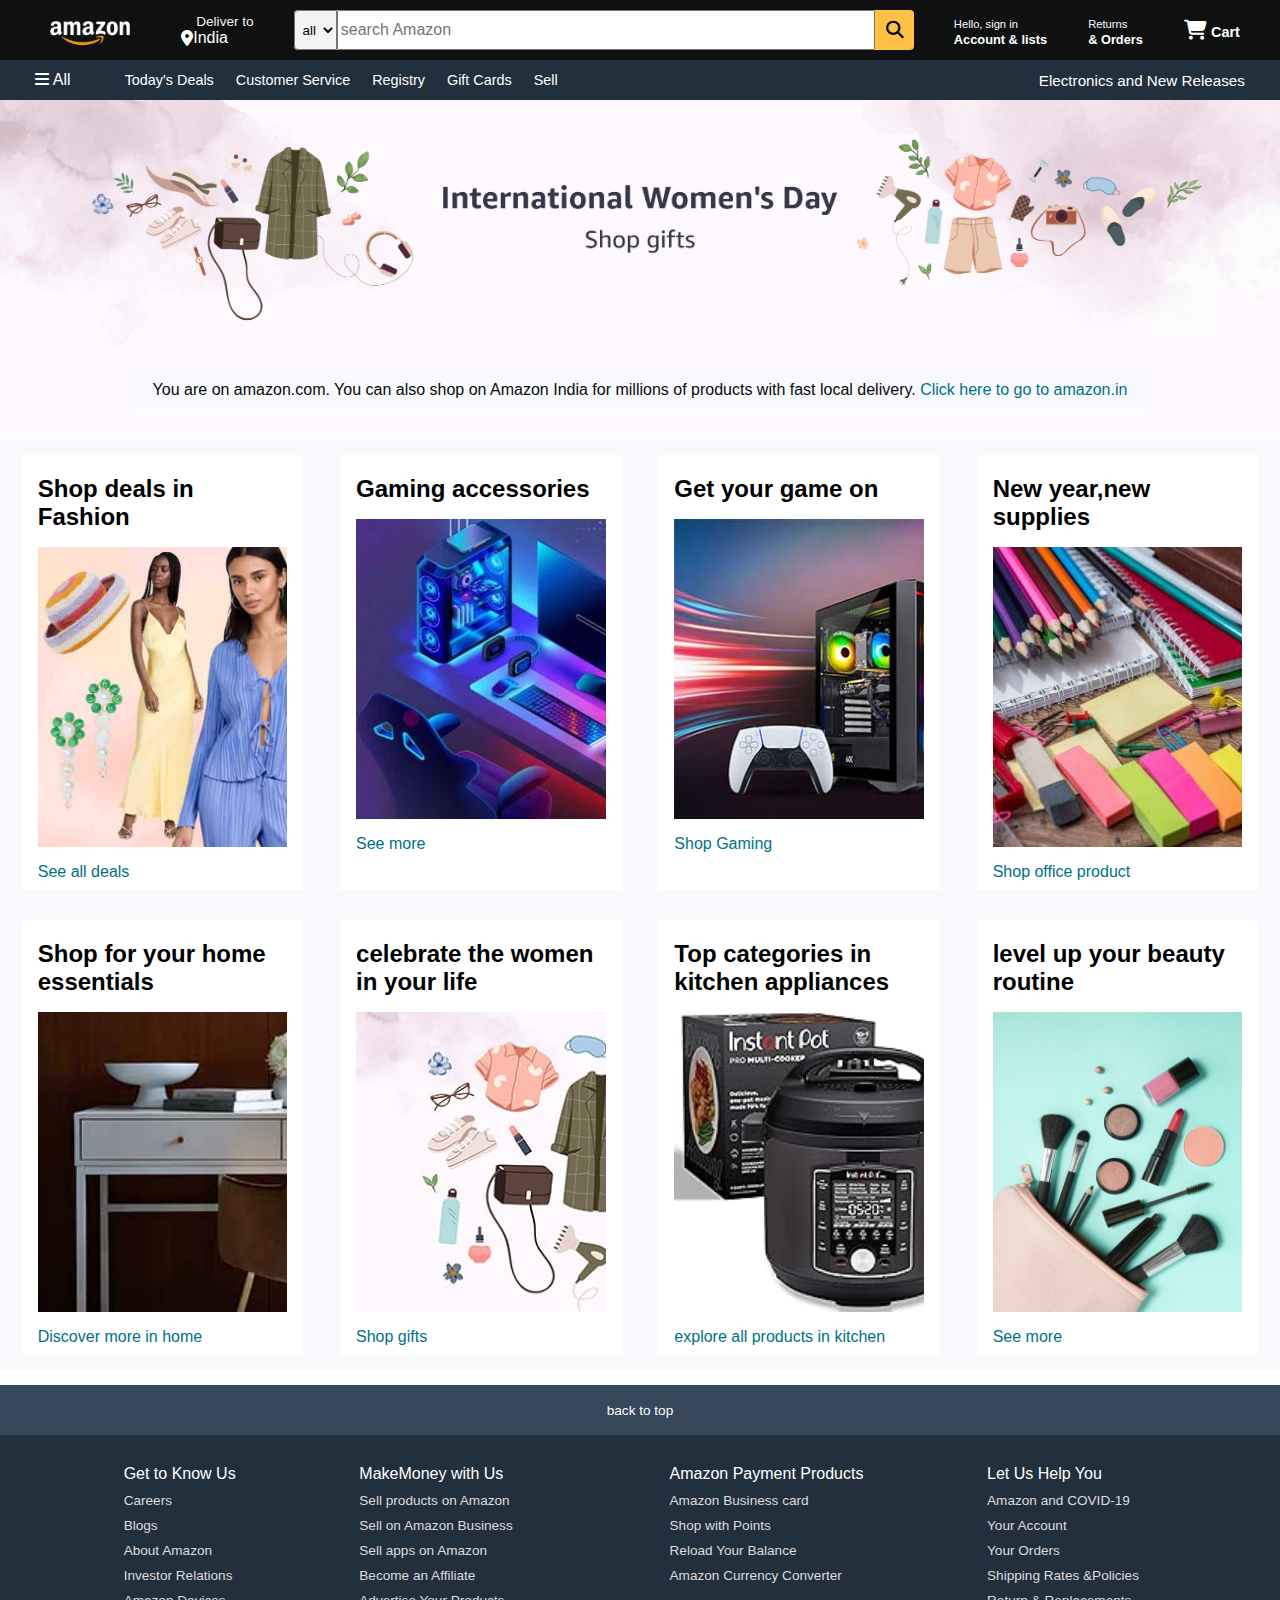
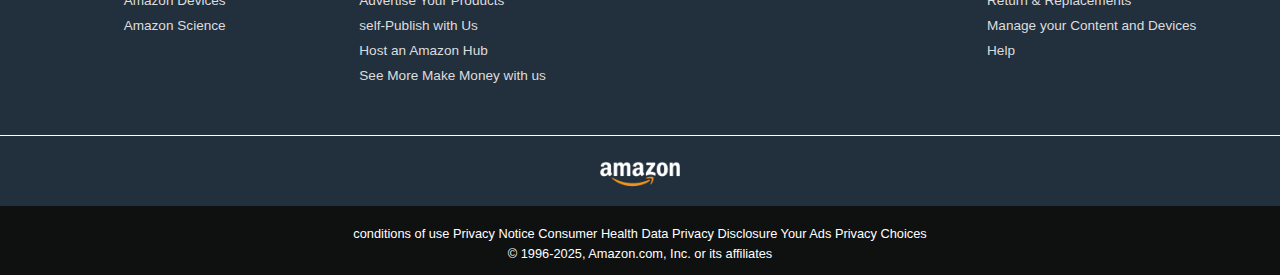
<file: index.html>
<!DOCTYPE html>
<html lang="en">

<head>
    <meta charset="UTF-8">
    <meta name="viewport" content="width=device-width, initial-scale=1.0">
    <title>Amazon</title>

    <link rel="stylesheet" href="https://cdnjs.cloudflare.com/ajax/libs/font-awesome/6.7.2/css/all.min.css"
        integrity="sha512-Evv84Mr4kqVGRNSgIGL/F/aIDqQb7xQ2vcrdIwxfjThSH8CSR7PBEakCr51Ck+w+/U6swU2Im1vVX0SVk9ABhg=="
        crossorigin="anonymous" referrerpolicy="no-referrer" />
    <link rel="stylesheet" href="style.css">
</head>

<body>
    <header>
        <div class="navbar">
            <div class="nav-logo border">
                <div class="logo"></div>
            </div>
            <div class="nav address border">
                <p class="add-first">Deliver to</p>
                <div class="add-icon">
                    <i class="fa-solid fa-location-dot"></i>
                    <p class="address second">India</p>
                </div>
            </div>

            <div class="nav-search">
                <select class="search-select">
                    <option>all</option>
                </select>

                <input placeholder="search Amazon" class="search-input">

                <div class="search-icon">
                    <i class="fa-solid fa-magnifying-glass"></i>


                </div>
            </div>

            <div class="nav-signin border">
                <p><span>Hello, sign in</span></p>
                <p class="nav-second">Account & lists</p>
            </div>
            <div class="nav-return border">
                <p><span>Returns</span></p>
                <p class="nav-second">& Orders</p>
            </div>

            <div class="nav-cart border">
                <i class="fa-solid fa-cart-shopping"></i>
                Cart
            </div>
        </div>
        <div class="panel">
            <div class="panel-all border">
                <i class="fa-solid fa-bars"></i>
                All
            </div>
            <div class="panel-ops border">
                <p>Today's Deals</p>
                <p>Customer Service</p>
                <p> Registry</p>
                <p>Gift Cards</p>
                <p>Sell</p>

            </div>
            <div class="panel-deals border">
                <p> Electronics and New Releases</p>
            </div>
        </div>

        </div>
    </header>
    <div class="hero-section">
        <div class="hero-msg">
            <p>You are on amazon.com. You can also shop on Amazon India for millions of products with fast local
                delivery. <a> Click here to go to amazon.in</a></p>
        </div>
    </div>
    <div class="shop-section">

        <div class="box1 box">
            <div class="box-content">
                <h2>Shop deals in Fashion </h2>
                <div class="box-img" style="background-image: url('./images/box8_image.jpg');"></div>
                <p>See all deals</p>
            </div>
        </div>

        <div class="box2 box">
            <div class="box-content">
                <h2>Gaming accessories </h2>
                <div class="box-img" style="background-image: url('./images/ga.jpg');"></div>
                <p>See more</p>
            </div>
        </div>

        <div class="box3 box">
            <div class="box-content">
                <h2>Get your game on </h2>
                <div class="box-img" style="background-image: url('./images/image.jpg');"></div>
                <p>Shop Gaming</p>
            </div>

        </div>
        <div class="box4 box">
            <div class="box-content">
                <h2> New year,new supplies</h2>
                <div class="box-img" style="background-image: url('./images/i1.jpg');"></div>
                <p>Shop office product</p>
            </div>

        </div>
        <div class="box5 box">
            <div class="box-content">
                <h2>Shop for your home essentials </h2>
                <div class="box-img" style="background-image: url('./images/box3_image.jpg');"></div>
                <p>Discover more in home</p>
            </div>
        </div>

        <div class="box6 box">
            <div class="box-content">
                <h2>celebrate the women in your life </h2>
                <div class="box-img" style="background-image: url('./images/7.jpg');"></div>
                <p>Shop gifts</p>
            </div>
        </div>

        <div class="box7 box">
            <div class="box-content">
                <h2>Top categories in kitchen appliances </h2>
                <div class="box-img" style="background-image: url('./images/k.jpg');"></div>
                <p>explore all products in kitchen</p>
            </div>

        </div>
        <div class="box8 box">
            <div class="box-content">
                <h2> level up your beauty routine</h2>
                <div class="box-img" style="background-image: url('./images/box5_image.jpg');"></div>
                <p>See more</p>
            </div>
        </div>
    </div>
    <footer>
        <div class="foot-panel1">
            back to top
        </div>
        <div class="foot-panel2">
            <ul>
                <p>Get to Know Us</p>
                <a>Careers</a>
                <a>Blogs</a>
                <a>About Amazon</a>
                <a>Investor Relations</a>
                <a>Amazon Devices</a>
                <a>Amazon Science</a>
            </ul>
            <ul>
                <p>MakeMoney with Us</p>
                <a>Sell products on Amazon</a>
                <a>Sell on Amazon Business</a>
                <a>Sell apps on Amazon</a>
                <a>Become an Affiliate</a>
                <a>Advertise Your Products</a>
                <a>self-Publish with Us</a>
                <a>Host an Amazon Hub</a>
                <a>See More Make Money with us</a>
            </ul>
            <ul>
                <p>Amazon Payment Products</p>
                <a>Amazon Business card</a>
                <a>Shop with Points</a>
                <a>Reload Your Balance</a>
                <a>Amazon Currency Converter</a>

            </ul>
            <ul>
                <p>Let Us Help You</p>
                <a>Amazon and COVID-19</a>
                <a>Your Account</a>
                <a>Your Orders</a>
                <a>Shipping Rates &Policies</a>
                <a>Return & Replacements</a>
                <a>Manage your Content and Devices</a>
                <a>Help</a>
            </ul>
        </div>
        <div class="foot-panel3">
            <div class="logo"></div>
        </div>
        <div class="foot-panel4">
            <div class="pages">
                <a>conditions of use</a>
                <a>Privacy Notice</a>
                <a>Consumer Health Data Privacy Disclosure</a>
                <a>Your Ads Privacy Choices</a>

            </div>
            <div class="copyright">© 1996-2025, Amazon.com, Inc. or its affiliates</div>
        </div>
    </footer>

</body>

</html>
</file>
<file: style.css>
*{
    margin:0;
    font-family: Arial;
    border: border-box;

}

.navbar {
    height: 60px;
    background-color: #0f1111;
    color: white;
    display:flex;
    align-items: center;
    justify-content: space-evenly;


}
.nav-logo{
    height:50px;
    width: 100px;
}
.logo{
   background-image: url("./images/amazon_logo.png");
   background-size: cover;
   height:50px;
   width: 100%;
}

.border{
    border: 1px solid transparent;

}

.border:hover{
    border: 1px solid white
}

/** box2**/
.add-first{
    color: #faf2f2;
    font-size: 0.85rem;
    margin-left: 15px; 
}

.add-second{
    font-size: 1rem;
    margin-left: 3px;
}
.add-icon{
    display: flex;
    align-items: center;

}
/**BOX3**/
.nav-search{
    display: flex;
    justify-content: space-evenly;
    background-color: #FFC145;
    width: 620px;
    height: 40px;
    border-radius: 4px;


    color: #090909;
    

}
.search-select{
    background-color: #f3f3f3;
    width: 50px;
    text-align: center;
    border-top-left-radius: 4px;
    border-bottom-left-radius:4px;

}

.search-input{
    width: 100%;
    font-size: 1rem;
    
}
.search-icon{
    width: 45px;
    display: flex;
    justify-content: center;
    align-items: center;
    font-size: 1.1rem;


}
.nav-search:hover{
    border: 2px solid orange;
}
/**box4**/
span{
    font-size: 0.7rem;
}
.nav-second{
    font-size: 0.80rem;
    font-weight: 700;

}
/**box5**/
.nav-cart i{
    font-size: 20px;
}
.nav-cart{
    font-size:0.90rem ;
    font-weight: 700;
}
/**Panel**/
.panel{
    height:40px;
    background-color:#222f3d ;
    display: flex;
    color:white;
    align-items: center;
    justify-content:space-evenly;
}
.panel-ops p{
    display: inline;
    margin-left:18px ;
}
.panel-ops{
    width:70%;
    font-size: 0.90rem;
}
.panel-deals{
    font-size:0.95rem;
}
/**hero section**/
.hero-section{
    background-image:url("./images/herosection.jpg") ;
    background-size: cover;
    height: 340px;
    display: flex;
    justify-content: center;
    align-items: flex-end;
}
.hero-msg {
    background-color: #f8f9fd;
    color: #090909;
    height:40px ;
    display: flex;
    align-items: center;
    justify-content:center ;
    font: size 0.90em; 
    width:80%;
    margin-bottom: 30px;
    
}
.hero-msg a{
    color: #007185;
}
/**shop section**/

.shop-section{
    display: flex;
    flex-wrap: wrap ;
    justify-content: space-evenly;
    background-color: #f8f9fd;
}

.box{
    
    height: 400px;
    width: 22%;
    background-color: white;
    padding: 20px 0px 15px;
    margin: 15px;

    

}
.box-img{
    height:300px;
    background-size: cover;
    margin-top: 1rem;
    margin-bottom: 1rem;

}

.box-content{
    margin-left: 1rem;
    margin-right: 1rem;


}

.box-content p{
    color: #007185;

}
/**footer**/
footer {
    margin-top: 15px;

}
.foot-panel1 {
    background-color:  #37475a;
    color: white;
    height: 50px;
    display: flex;
    justify-content: center;
    align-items: center;
    font-size:0.85rem;


}
.foot-panel2 {
    background-color: #222f3d;
    color:white ;
    height:300px;
    display :flex ;
    justify-content:space-evenly;


}
ul {
    margin-top: 30px;
}
ul a{
    display: block;
    font-size: 0.85rem;
    margin-top: 10px;
    color:#dddddd ;
}
.foot-panel3 {
    background-color:#222f3d ;
    color: white;
    border-top: 0.2px solid white  ;
    height:70px;
    display: flex;
    justify-content: center;
    align-items: center;

}

.logo{
    background-image: url("./images/amazon_logo.png");
    background-size: cover;
    height: 50px;
    width: 100px;

}
.foot-panel4{
    background-color: #0f1111;
    color: white;
    height: 69px;
   
}
.pages{
    font-size: 0.8rem;
    text-align: center;
    padding-top: 20px;

}
.copyright{
    padding-top: 5px;
font-size: 0.8rem;
text-align: center;
}
</file>
